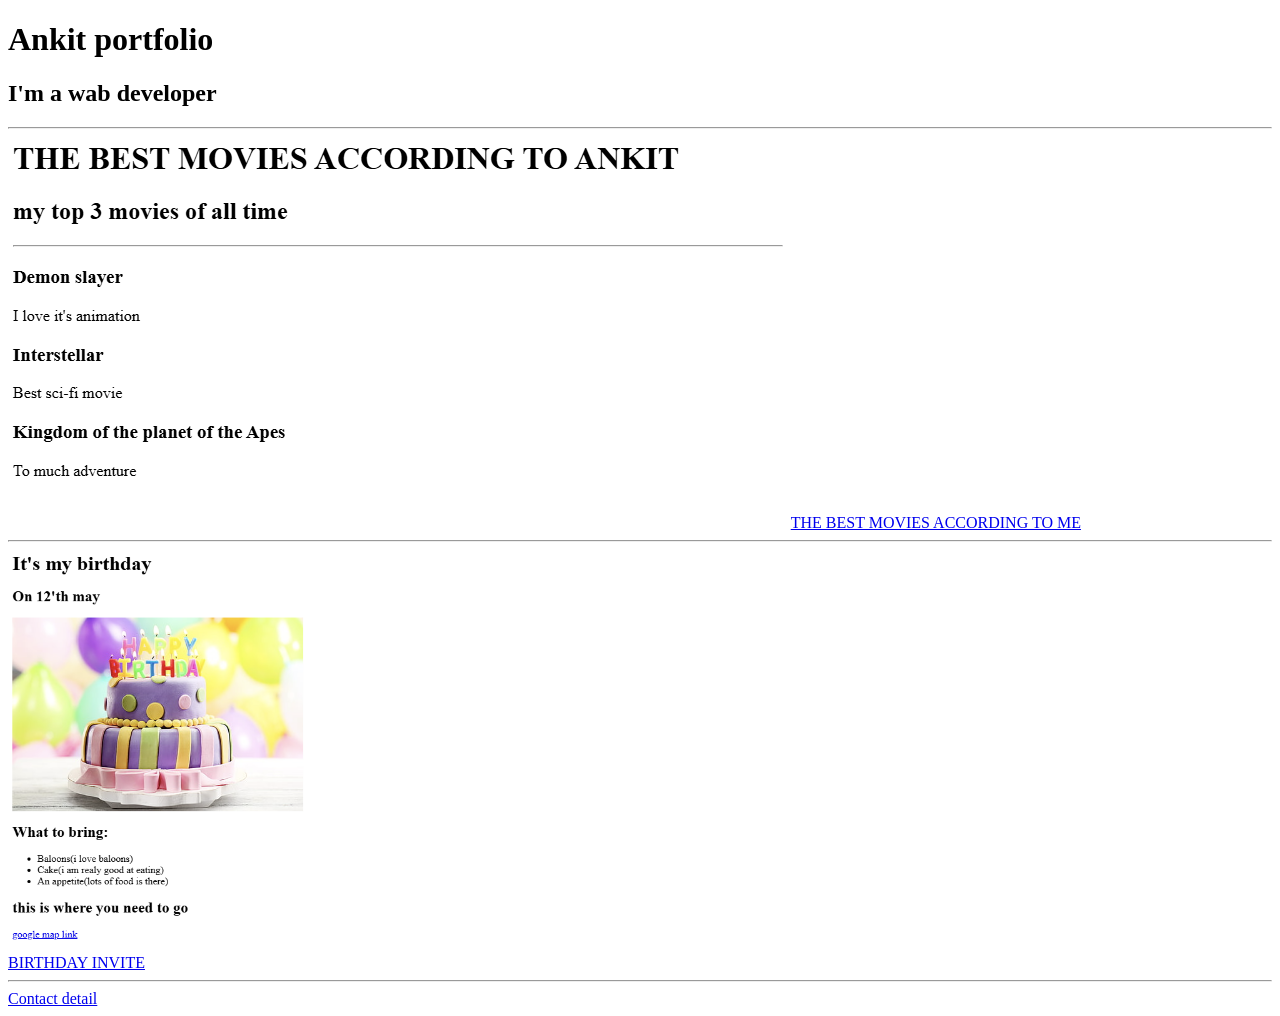
<file: index.html>
<!doctype html >
<html len="eng">
    <head>
        <meta charset="UTF-8">
         <title>
           Ankit portfolio    
        </title>
    </head>
    <body>
        <h1>Ankit portfolio</h1>
        <h2>I'm a wab developer</h2>
        <hr/>
        <img src="./image.png">
        <a href="./movie_project.html">THE BEST MOVIES ACCORDING TO ME</a>
        <hr/>
        <img src="./birthday.png" height="400"><br/>
        <a href="./birthday_project.html">BIRTHDAY INVITE</a>
        <hr/>
        <a href="../webpage/contact_detail.html">Contact detail</a>
    </body>
</html>
</file>
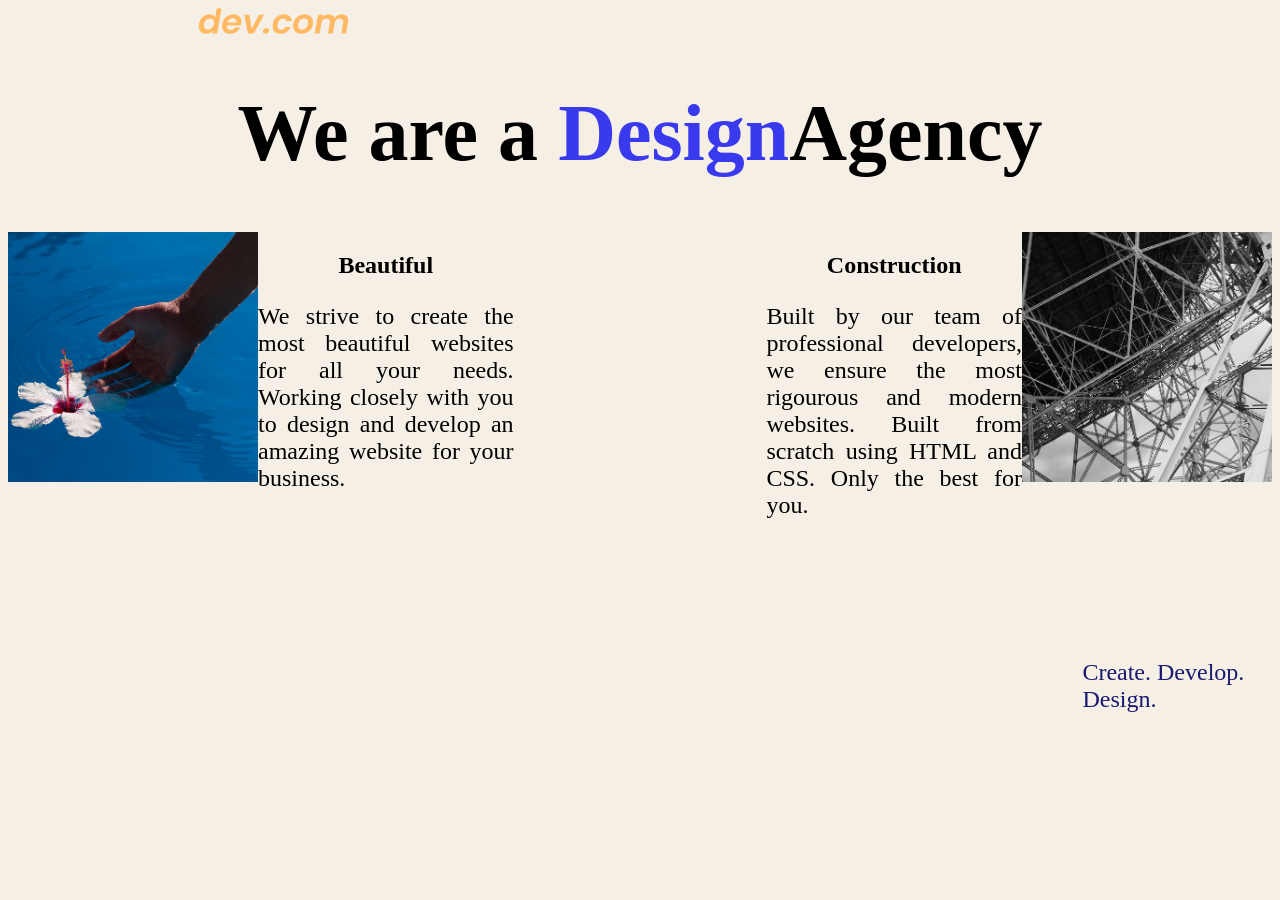
<file: CSS_work/index.html>
<!DOCTYPE>
<html>
    <head len="en">
        <meta charset="UTF-8">
        <title>
            project
        </title>
        <link rel="stylesheet" href="./style.css">
    </head>
    <body>
        <div class="main">

            <img id="logo" src="./img/logo.png">
            <h1>We are a <span style="color:rgb(57, 57, 238);">Design</span>Agency</h1>
            <div class="left card">
                <img id="beautiful" src="./img/beautiful.jpg">
                <h2>
                    Beautiful
                </h2>
                <p>
                    We strive to create the most beautiful websites for 
                    all your needs. Working closely with you to design and
                    develop an amazing website for your business.
                </p>
            </div>
            <div class="right card">
                <img id="construction" src="./img/construction.jpg">
                <h2>
                    Construction
                </h2>
                
            <p>
                Built by our team of professional developers, 
                we ensure the most rigourous and modern websites. 
                Built from scratch using HTML and CSS.
                Only the best for you.
            </p>
        </div>
    </div>
      <footer>
    <p>Create. Develop. Design.</p>
  </footer>
    </body>
</html>
</file>
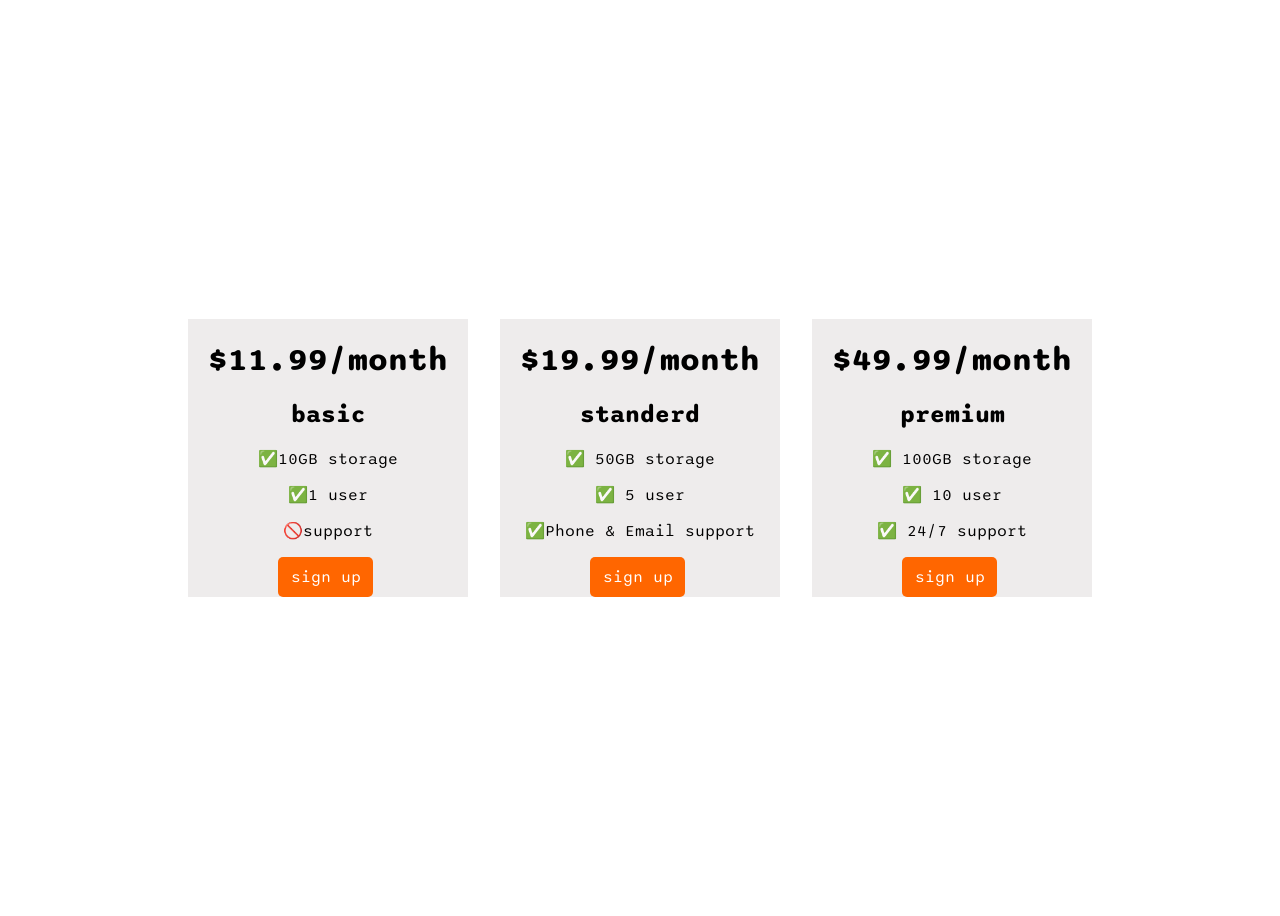
<file: flexbox/flexbox proect/index.html>
<!DOCTYPE html>
<html>
    <head>
        <meta charset="UTF-8">
        <title>
            flexbox project
        </title>
        <link rel="stylesheet" href="./style.css">
        <link rel="preconnect" href="https://fonts.googleapis.com">
  <link rel="preconnect" href="https://fonts.gstatic.com" crossorigin>
  <link href="https://fonts.googleapis.com/css2?family=Sono:wght@400;700&display=swap" rel="stylesheet">
    </head>
    <body>
        <div class="main">
            <div class="first">
                <h1>$11.99/month</h1>
                <h2>basic</h2>
                <p class="basic">✅10GB storage</p>
            <p class="basic">✅1 user</p>
            <p class="basic">🚫support</p>
            <div class="button">
                sign up
            </div>
         </div>
         <div class="second">
            <h1>$19.99/month</h1>
            <h2>standerd</h2>
            <p class="standerd">✅ 50GB storage</p>
            <p class="standerd">✅ 5 user</p>
            <p class="standerd">✅Phone & Email support</p>
            <div class="button">
                sign up
            </div>
         </div>
         <div class="third">
            <h1>$49.99/month</h1>
            <h2>premium</h2>
            <p class="premium">✅ 100GB storage</p>
            <p class="premium">✅ 10 user</p>
            <p class="premium">✅ 24/7 support</p>
            <div class="button">
                sign up
            </div>
         </div>
        </div>
    </body>
</html>
</file>
<file: CSS_work/style.css>
@media(min-width:680px) {
#beautiful{
    height: 250px;
    width: 250px;
    float: left;
}
#construction{
    height: 250px;
    width: 250px;
    float: right;
}
h1{
    text-align: center;
    font-size: 3.5rem;
}
#logo{
    width: 150px;
    margin-left: 190;
}
.card{
    display: block;
    width: 100%;
    margin-bottom: 30px;
    text-align: justify;
}
.card img{
    margin-bottom: 10px;
    width: 100%;
    display: inline;
    object-fit: cover;
}
p{
    font-size: 1.5rem;
}
.left{
    float: left;
}
.right{
    float: right;
}
}


h2{
    text-align: center;
}
h1{
    font-size: 5rem;
}
.card{
    width: 40%;
}
.main{
    flex: 1rem;
}
@media(max-width:681){
    #beautiful{
    height: 250px;
    width: 250px;
}
#construction{
    height: 250px;
    width: 250px;
}
    
}
footer{
    margin-top: 38%;
    margin-left: 85%;
    color: midnightblue;
}
body{
    background-color: rgb(245, 239, 229);
}
</file>
<file: flexbox/flexbox proect/style.css>
.first{
    background-color: rgb(238, 236, 236);
    width: 280px;
    text-align: center;
}
.second{
    background-color: rgb(238, 236, 236);
    width: 280px;
    text-align: center;
}
.third{
    background-color: rgb(238, 236, 236);
    width: 280px;
    text-align: center;
}
.main{
    display: flex;
    justify-content: center;
    align-items: center;
    gap: 2rem;
    height: 100vh;
}
body{
     font-family: 'Sono', sans-serif;
}
.button{
    width: 75px;
    background-color: #ff6600;
    border-radius: 5px;
    color: white;
    padding: 10px;
    border: none;
    margin-left: 90px;
}
@media(max-width : 650px){
    .main{
        flex-direction: column;
        height: 100%;
    }
}
</file>
